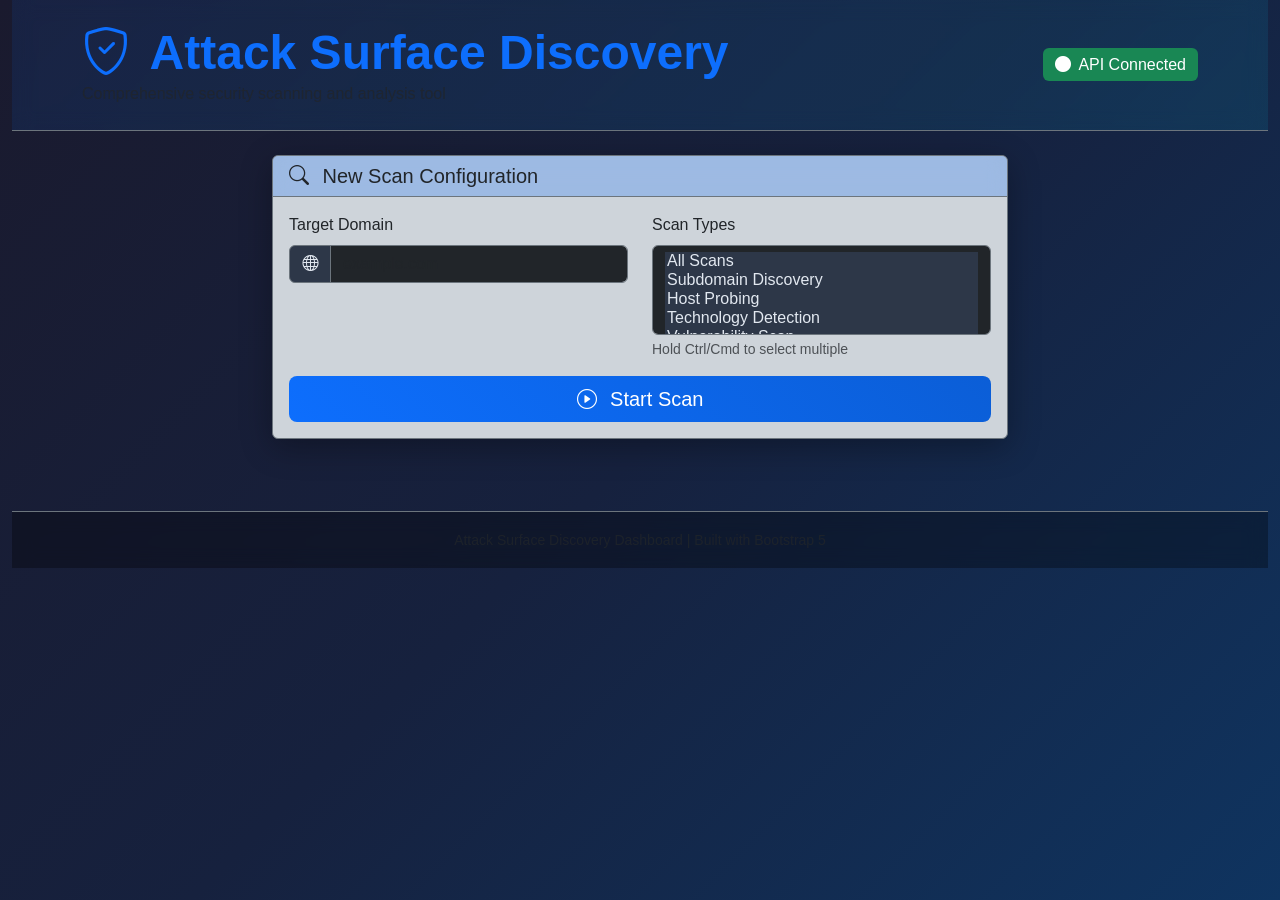
<file: index.html>
<!DOCTYPE html>
<html lang="en">
<head>
    <meta charset="UTF-8">
    <meta name="viewport" content="width=device-width, initial-scale=1.0">
    <title>Attack Surface Discovery Dashboard</title>
    <link href="https://cdn.jsdelivr.net/npm/bootstrap@5.3.0/dist/css/bootstrap.min.css" rel="stylesheet">
    <link href="https://cdn.jsdelivr.net/npm/bootstrap-icons@1.10.0/font/bootstrap-icons.css" rel="stylesheet">
    <link href="styles.css" rel="stylesheet">
</head>
<body class="bg-dark text-light">
    <div class="container-fluid">
        <!-- Header -->
        <header class="py-4 border-bottom border-secondary">
            <div class="container">
                <div class="row align-items-center">
                    <div class="col-md-8">
                        <h1 class="display-5 fw-bold text-primary mb-0">
                            <i class="bi bi-shield-check me-2"></i>
                            Attack Surface Discovery
                        </h1>
                        <p class="text-muted mb-0">Comprehensive security scanning and analysis tool</p>
                    </div>
                    <div class="col-md-4 text-end">
                        <div class="badge bg-success fs-6">
                            <i class="bi bi-circle-fill me-1"></i>
                            API Connected
                        </div>
                    </div>
                </div>
            </div>
        </header>

        <!-- Main Content -->
        <main class="container py-4">
            <!-- Scan Form -->
            <div class="row justify-content-center">
                <div class="col-lg-8">
                    <div class="card bg-dark-subtle border-secondary">
                        <div class="card-header bg-primary bg-opacity-25 border-secondary">
                            <h5 class="mb-0">
                                <i class="bi bi-search me-2"></i>
                                New Scan Configuration
                            </h5>
                        </div>
                        <div class="card-body">
                            <form id="scanForm">
                                <div class="row">
                                    <div class="col-md-6 mb-3">
                                        <label for="domain" class="form-label">Target Domain</label>
                                        <div class="input-group">
                                            <span class="input-group-text bg-dark border-secondary">
                                                <i class="bi bi-globe"></i>
                                            </span>
                                            <input type="text" class="form-control bg-dark border-secondary text-light" 
                                                   id="domain" placeholder="example.com" required>
                                        </div>
                                    </div>
                                    <div class="col-md-6 mb-3">
                                        <label for="scanTypes" class="form-label">Scan Types</label>
                                        <select class="form-select bg-dark border-secondary text-light" id="scanTypes" multiple>
                                            <option value="all">All Scans</option>
                                            <option value="subdomain">Subdomain Discovery</option>
                                            <option value="probe">Host Probing</option>
                                            <option value="techdetect">Technology Detection</option>
                                            <option value="vulnscan">Vulnerability Scan</option>
                                        </select>
                                        <div class="form-text text-muted">Hold Ctrl/Cmd to select multiple</div>
                                    </div>
                                </div>
                                <div class="d-grid">
                                    <button type="submit" class="btn btn-primary btn-lg" id="scanBtn">
                                        <i class="bi bi-play-circle me-2"></i>
                                        Start Scan
                                    </button>
                                </div>
                            </form>
                        </div>
                    </div>
                </div>
            </div>

            <!-- Loading Spinner -->
            <div id="loadingSpinner" class="text-center py-5" style="display: none;">
                <div class="spinner-border text-primary" role="status" style="width: 3rem; height: 3rem;">
                    <span class="visually-hidden">Loading...</span>
                </div>
                <h4 class="mt-3 text-primary">Scanning in Progress...</h4>
                <p class="text-muted">This may take a few minutes depending on the scope</p>
            </div>

            <!-- Results Section -->
            <div id="resultsSection" style="display: none;">
                <div class="row">
                    <div class="col-12">
                        <h2 class="mb-4">
                            <i class="bi bi-clipboard-data me-2"></i>
                            Scan Results
                        </h2>
                    </div>
                </div>

                <!-- Summary Cards -->
                <div class="row mb-4" id="summaryCards">
                    <!-- Summary cards will be dynamically generated -->
                </div>

                <!-- Detailed Results -->
                <div class="row">
                    <!-- Subdomains -->
                    <div class="col-lg-6 mb-4">
                        <div class="card bg-dark-subtle border-secondary h-100">
                            <div class="card-header bg-info bg-opacity-25 border-secondary">
                                <h5 class="mb-0">
                                    <i class="bi bi-diagram-3 me-2"></i>
                                    Subdomains
                                </h5>
                            </div>
                            <div class="card-body">
                                <div id="subdomainsContent">
                                    <div class="text-center text-muted">
                                        <i class="bi bi-hourglass-split fs-1"></i>
                                        <p>Waiting for scan results...</p>
                                    </div>
                                </div>
                            </div>
                        </div>
                    </div>

                    <!-- Live Hosts -->
                    <div class="col-lg-6 mb-4">
                        <div class="card bg-dark-subtle border-secondary h-100">
                            <div class="card-header bg-success bg-opacity-25 border-secondary">
                                <h5 class="mb-0">
                                    <i class="bi bi-hdd-network me-2"></i>
                                    Live Hosts
                                </h5>
                            </div>
                            <div class="card-body">
                                <div id="liveHostsContent">
                                    <div class="text-center text-muted">
                                        <i class="bi bi-hourglass-split fs-1"></i>
                                        <p>Waiting for scan results...</p>
                                    </div>
                                </div>
                            </div>
                        </div>
                    </div>

                    <!-- Technologies -->
                    <div class="col-lg-6 mb-4">
                        <div class="card bg-dark-subtle border-secondary h-100">
                            <div class="card-header bg-warning bg-opacity-25 border-secondary">
                                <h5 class="mb-0">
                                    <i class="bi bi-gear me-2"></i>
                                    Technologies
                                </h5>
                            </div>
                            <div class="card-body">
                                <div id="technologiesContent">
                                    <div class="text-center text-muted">
                                        <i class="bi bi-hourglass-split fs-1"></i>
                                        <p>Waiting for scan results...</p>
                                    </div>
                                </div>
                            </div>
                        </div>
                    </div>

                    <!-- Vulnerabilities -->
                    <div class="col-lg-6 mb-4">
                        <div class="card bg-dark-subtle border-secondary h-100">
                            <div class="card-header bg-danger bg-opacity-25 border-secondary">
                                <h5 class="mb-0">
                                    <i class="bi bi-exclamation-triangle me-2"></i>
                                    Vulnerabilities
                                </h5>
                            </div>
                            <div class="card-body">
                                <div id="vulnerabilitiesContent">
                                    <div class="text-center text-muted">
                                        <i class="bi bi-hourglass-split fs-1"></i>
                                        <p>Waiting for scan results...</p>
                                    </div>
                                </div>
                            </div>
                        </div>
                    </div>
                </div>

                <!-- Raw JSON Output -->
                <div class="row">
                    <div class="col-12">
                        <div class="card bg-dark-subtle border-secondary">
                            <div class="card-header bg-secondary bg-opacity-25 border-secondary">
                                <h5 class="mb-0">
                                    <i class="bi bi-code-slash me-2"></i>
                                    Raw JSON Output
                                    <button class="btn btn-sm btn-outline-secondary float-end" type="button" 
                                            data-bs-toggle="collapse" data-bs-target="#jsonOutput">
                                        <i class="bi bi-chevron-down"></i>
                                    </button>
                                </h5>
                            </div>
                            <div class="collapse" id="jsonOutput">
                                <div class="card-body">
                                    <pre id="rawJson" class="bg-dark text-success border border-secondary rounded p-3" style="max-height: 400px; overflow-y: auto;"></pre>
                                </div>
                            </div>
                        </div>
                    </div>
                </div>
            </div>
        </main>

        <!-- Footer -->
        <footer class="py-3 border-top border-secondary mt-5">
            <div class="container text-center text-muted">
                <small>Attack Surface Discovery Dashboard | Built with Bootstrap 5</small>
            </div>
        </footer>
    </div>

    <script src="https://cdn.jsdelivr.net/npm/bootstrap@5.3.0/dist/js/bootstrap.bundle.min.js"></script>
    <script src="script.js"></script>
</body>
</html>
</file>
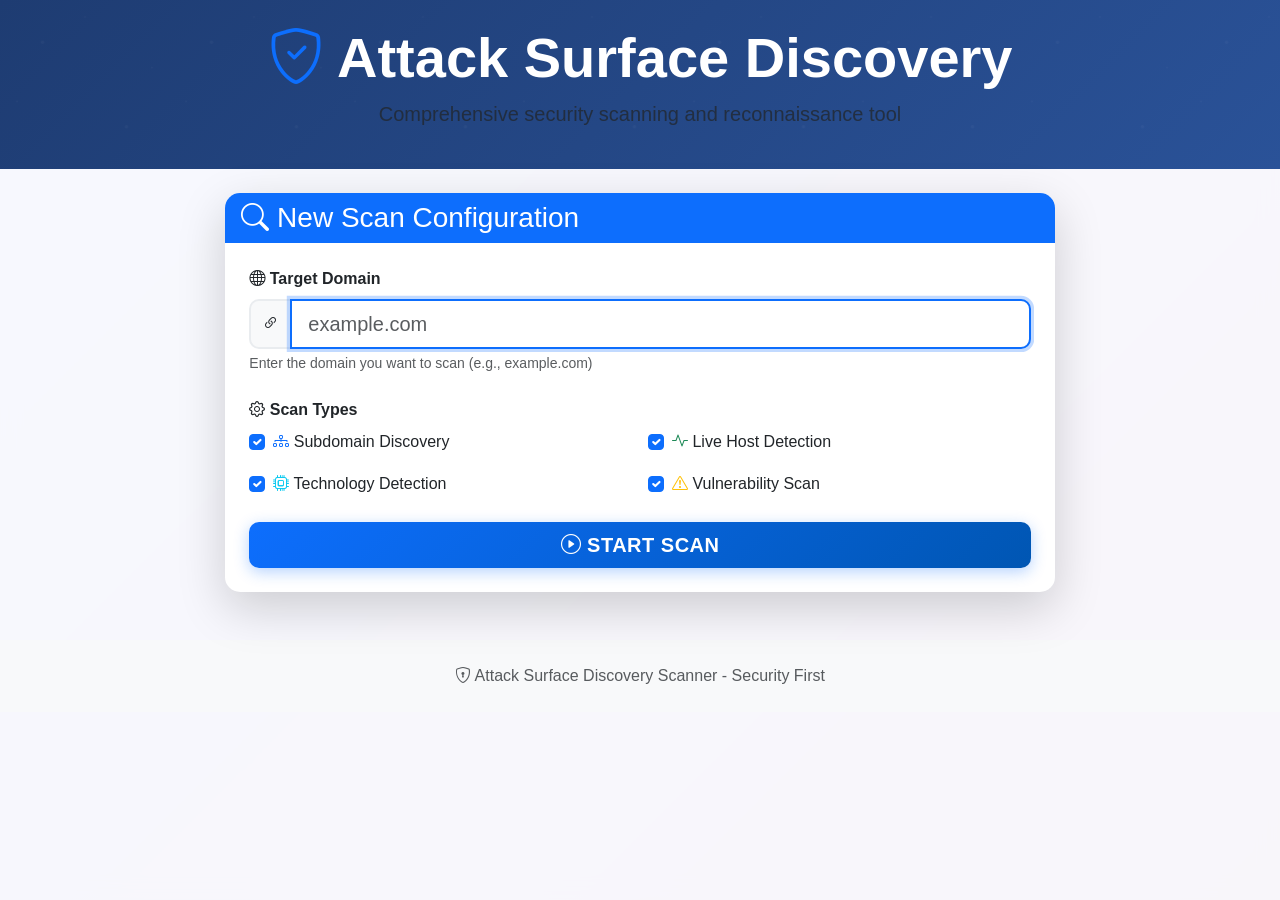
<file: templates/index.html>
<!DOCTYPE html>
<html lang="en">
<head>
    <meta charset="UTF-8">
    <meta name="viewport" content="width=device-width, initial-scale=1.0">
    <title>Attack Surface Discovery Scanner</title>
    
    <!-- Bootstrap CSS -->
    <link href="https://cdn.jsdelivr.net/npm/bootstrap@5.3.0/dist/css/bootstrap.min.css" rel="stylesheet">
    <!-- Bootstrap Icons -->
    <link href="https://cdn.jsdelivr.net/npm/bootstrap-icons@1.10.0/font/bootstrap-icons.css" rel="stylesheet">
    <!-- Custom CSS -->
    <link href="/static/style.css" rel="stylesheet">
</head>
<body>
    <div class="container-fluid">
        <!-- Header -->
        <header class="row py-4 bg-dark text-white">
            <div class="col-12 text-center">
                <h1 class="display-4 fw-bold">
                    <i class="bi bi-shield-check text-primary"></i>
                    Attack Surface Discovery
                </h1>
                <p class="lead text-muted">Comprehensive security scanning and reconnaissance tool</p>
            </div>
        </header>

        <!-- Main Content -->
        <main class="row mt-4">
            <div class="col-lg-8 mx-auto">
                <!-- Scan Form Card -->
                <div class="card shadow-lg border-0">
                    <div class="card-header bg-primary text-white">
                        <h3 class="card-title mb-0">
                            <i class="bi bi-search"></i>
                            New Scan Configuration
                        </h3>
                    </div>
                    <div class="card-body p-4">
                        <form id="scanForm">
                            <!-- Domain Input -->
                            <div class="mb-4">
                                <label for="domain" class="form-label fw-bold">
                                    <i class="bi bi-globe"></i>
                                    Target Domain
                                </label>
                                <div class="input-group">
                                    <span class="input-group-text">
                                        <i class="bi bi-link-45deg"></i>
                                    </span>
                                    <input 
                                        type="text" 
                                        class="form-control form-control-lg" 
                                        id="domain" 
                                        name="domain" 
                                        placeholder="example.com"
                                        required
                                    >
                                </div>
                                <div class="form-text">
                                    Enter the domain you want to scan (e.g., example.com)
                                </div>
                            </div>

                            <!-- Scan Types -->
                            <div class="mb-4">
                                <label class="form-label fw-bold">
                                    <i class="bi bi-gear"></i>
                                    Scan Types
                                </label>
                                <div class="row g-3">
                                    <div class="col-md-6">
                                        <div class="form-check">
                                            <input class="form-check-input" type="checkbox" id="subdomain" name="scans" value="subdomain" checked>
                                            <label class="form-check-label" for="subdomain">
                                                <i class="bi bi-diagram-3 text-primary"></i>
                                                Subdomain Discovery
                                            </label>
                                        </div>
                                    </div>
                                    <div class="col-md-6">
                                        <div class="form-check">
                                            <input class="form-check-input" type="checkbox" id="probe" name="scans" value="probe" checked>
                                            <label class="form-check-label" for="probe">
                                                <i class="bi bi-activity text-success"></i>
                                                Live Host Detection
                                            </label>
                                        </div>
                                    </div>
                                    <div class="col-md-6">
                                        <div class="form-check">
                                            <input class="form-check-input" type="checkbox" id="techdetect" name="scans" value="techdetect" checked>
                                            <label class="form-check-label" for="techdetect">
                                                <i class="bi bi-cpu text-info"></i>
                                                Technology Detection
                                            </label>
                                        </div>
                                    </div>
                                    <div class="col-md-6">
                                        <div class="form-check">
                                            <input class="form-check-input" type="checkbox" id="vulnscan" name="scans" value="vulnscan" checked>
                                            <label class="form-check-label" for="vulnscan">
                                                <i class="bi bi-exclamation-triangle text-warning"></i>
                                                Vulnerability Scan
                                            </label>
                                        </div>
                                    </div>
                                </div>
                            </div>

                            <!-- Submit Button -->
                            <div class="d-grid">
                                <button type="submit" class="btn btn-primary btn-lg" id="scanBtn">
                                    <i class="bi bi-play-circle"></i>
                                    Start Scan
                                </button>
                            </div>
                        </form>
                    </div>
                </div>

                <!-- Loading Indicator -->
                <div id="loadingIndicator" class="card shadow-lg border-0 mt-4 d-none">
                    <div class="card-body text-center p-5">
                        <div class="spinner-border text-primary mb-3" role="status">
                            <span class="visually-hidden">Loading...</span>
                        </div>
                        <h4 class="text-primary">Scanning in Progress</h4>
                        <p class="text-muted">This may take several minutes depending on the scan scope...</p>
                        <div class="progress mt-3">
                            <div class="progress-bar progress-bar-striped progress-bar-animated" 
                                 role="progressbar" 
                                 style="width: 100%"></div>
                        </div>
                    </div>
                </div>

                <!-- Results Section -->
                <div id="resultsSection" class="mt-4 d-none">
                    <!-- Results Header -->
                    <div class="card shadow-lg border-0 mb-4">
                        <div class="card-header bg-success text-white">
                            <h3 class="card-title mb-0">
                                <i class="bi bi-check-circle"></i>
                                Scan Results
                            </h3>
                        </div>
                        <div class="card-body">
                            <div class="row">
                                <div class="col-md-3 text-center">
                                    <div class="result-stat">
                                        <h2 id="subdomainCount" class="text-primary">0</h2>
                                        <p class="text-muted">Subdomains</p>
                                    </div>
                                </div>
                                <div class="col-md-3 text-center">
                                    <div class="result-stat">
                                        <h2 id="liveHostCount" class="text-success">0</h2>
                                        <p class="text-muted">Live Hosts</p>
                                    </div>
                                </div>
                                <div class="col-md-3 text-center">
                                    <div class="result-stat">
                                        <h2 id="techCount" class="text-info">0</h2>
                                        <p class="text-muted">Technologies</p>
                                    </div>
                                </div>
                                <div class="col-md-3 text-center">
                                    <div class="result-stat">
                                        <h2 id="vulnCount" class="text-warning">0</h2>
                                        <p class="text-muted">Vulnerabilities</p>
                                    </div>
                                </div>
                            </div>
                        </div>
                    </div>

                    <!-- Detailed Results -->
                    <div id="detailedResults"></div>
                </div>

                <!-- Error Section -->
                <div id="errorSection" class="card shadow-lg border-0 mt-4 d-none">
                    <div class="card-header bg-danger text-white">
                        <h3 class="card-title mb-0">
                            <i class="bi bi-exclamation-triangle"></i>
                            Error
                        </h3>
                    </div>
                    <div class="card-body">
                        <div id="errorMessage" class="alert alert-danger mb-0"></div>
                    </div>
                </div>
            </div>
        </main>

        <!-- Footer -->
        <footer class="row mt-5 py-4 bg-light">
            <div class="col-12 text-center">
                <p class="text-muted mb-0">
                    <i class="bi bi-shield-lock"></i>
                    Attack Surface Discovery Scanner - Security First
                </p>
            </div>
        </footer>
    </div>

    <!-- Bootstrap JS -->
    <script src="https://cdn.jsdelivr.net/npm/bootstrap@5.3.0/dist/js/bootstrap.bundle.min.js"></script>
    <!-- Custom JS -->
    <script src="/static/script.js"></script>
</body>
</html>
</file>
<file: styles.css>
/* Custom Dark Theme Styles */
:root {
    --bs-primary: #0d6efd;
    --bs-secondary: #6c757d;
    --bs-success: #198754;
    --bs-info: #0dcaf0;
    --bs-warning: #ffc107;
    --bs-danger: #dc3545;
    --bs-dark: #212529;
    --bs-light: #f8f9fa;
}

body {
    background: linear-gradient(135deg, #1a1a2e 0%, #16213e 50%, #0f3460 100%);
    min-height: 100vh;
    font-family: 'Segoe UI', Tahoma, Geneva, Verdana, sans-serif;
}

/* Custom scrollbar */
::-webkit-scrollbar {
    width: 8px;
}

::-webkit-scrollbar-track {
    background: #2d3748;
}

::-webkit-scrollbar-thumb {
    background: #4a5568;
    border-radius: 4px;
}

::-webkit-scrollbar-thumb:hover {
    background: #718096;
}

/* Card enhancements */
.card {
    backdrop-filter: blur(10px);
    box-shadow: 0 8px 32px rgba(0, 0, 0, 0.3);
    transition: transform 0.2s ease, box-shadow 0.2s ease;
}

.card:hover {
    transform: translateY(-2px);
    box-shadow: 0 12px 40px rgba(0, 0, 0, 0.4);
}

.card-header {
    backdrop-filter: blur(10px);
}

/* Form enhancements */
.form-control, .form-select {
    transition: all 0.2s ease;
}

.form-control:focus, .form-select:focus {
    box-shadow: 0 0 0 0.25rem rgba(13, 110, 253, 0.25);
    border-color: #0d6efd;
}

/* Button enhancements */
.btn {
    transition: all 0.2s ease;
    font-weight: 500;
}

.btn:hover {
    transform: translateY(-1px);
    box-shadow: 0 4px 12px rgba(0, 0, 0, 0.3);
}

.btn-primary {
    background: linear-gradient(45deg, #0d6efd, #0b5ed7);
    border: none;
}

.btn-primary:hover {
    background: linear-gradient(45deg, #0b5ed7, #0a58ca);
}

/* Loading animation */
.spinner-border {
    animation: spin 1s linear infinite;
}

@keyframes spin {
    0% { transform: rotate(0deg); }
    100% { transform: rotate(360deg); }
}

/* Results styling */
.result-item {
    background: rgba(255, 255, 255, 0.05);
    border: 1px solid rgba(255, 255, 255, 0.1);
    border-radius: 8px;
    padding: 12px;
    margin-bottom: 8px;
    transition: all 0.2s ease;
}

.result-item:hover {
    background: rgba(255, 255, 255, 0.08);
    border-color: rgba(255, 255, 255, 0.2);
}

.result-item.success {
    border-left: 4px solid var(--bs-success);
}

.result-item.warning {
    border-left: 4px solid var(--bs-warning);
}

.result-item.danger {
    border-left: 4px solid var(--bs-danger);
}

.result-item.info {
    border-left: 4px solid var(--bs-info);
}

/* Summary cards */
.summary-card {
    background: linear-gradient(135deg, rgba(255, 255, 255, 0.1) 0%, rgba(255, 255, 255, 0.05) 100%);
    border: 1px solid rgba(255, 255, 255, 0.1);
    border-radius: 12px;
    padding: 20px;
    text-align: center;
    transition: all 0.3s ease;
}

.summary-card:hover {
    transform: translateY(-5px);
    box-shadow: 0 10px 30px rgba(0, 0, 0, 0.3);
}

.summary-card .number {
    font-size: 2.5rem;
    font-weight: bold;
    margin-bottom: 8px;
}

.summary-card .label {
    font-size: 0.9rem;
    opacity: 0.8;
    text-transform: uppercase;
    letter-spacing: 1px;
}

/* Badge enhancements */
.badge {
    font-weight: 500;
    padding: 0.5em 0.75em;
}

/* Alert styling */
.alert {
    border: none;
    border-radius: 8px;
    backdrop-filter: blur(10px);
}

.alert-success {
    background: rgba(25, 135, 84, 0.2);
    color: #75b798;
}

.alert-warning {
    background: rgba(255, 193, 7, 0.2);
    color: #ffc107;
}

.alert-danger {
    background: rgba(220, 53, 69, 0.2);
    color: #f5c2c7;
}

.alert-info {
    background: rgba(13, 202, 240, 0.2);
    color: #9eeaf9;
}

/* JSON output styling */
#rawJson {
    font-family: 'Courier New', monospace;
    font-size: 0.85rem;
    line-height: 1.4;
    background: #1a1a1a !important;
    border: 1px solid #333 !important;
}

/* Responsive adjustments */
@media (max-width: 768px) {
    .display-5 {
        font-size: 2rem;
    }
    
    .summary-card .number {
        font-size: 2rem;
    }
    
    .card-body {
        padding: 1rem;
    }
}

/* Animation for results appearance */
.fade-in {
    animation: fadeIn 0.5s ease-in;
}

@keyframes fadeIn {
    from {
        opacity: 0;
        transform: translateY(20px);
    }
    to {
        opacity: 1;
        transform: translateY(0);
    }
}

/* Custom select styling */
.form-select option {
    background-color: #2d3748;
    color: #e2e8f0;
}

.form-select option:hover {
    background-color: #4a5568;
}

/* Input group styling */
.input-group-text {
    background-color: #2d3748 !important;
    border-color: #6c757d !important;
    color: #e2e8f0 !important;
}

/* Header gradient */
header {
    background: linear-gradient(135deg, rgba(13, 110, 253, 0.1) 0%, rgba(13, 202, 240, 0.1) 100%);
    backdrop-filter: blur(10px);
}

/* Footer styling */
footer {
    background: rgba(0, 0, 0, 0.3);
    backdrop-filter: blur(10px);
}
</file>
<file: static/style.css>
/* Custom Styles for Attack Surface Discovery Scanner */

:root {
    --primary-color: #0d6efd;
    --success-color: #198754;
    --warning-color: #ffc107;
    --danger-color: #dc3545;
    --info-color: #0dcaf0;
    --dark-color: #212529;
    --light-color: #f8f9fa;
}

body {
    font-family: 'Segoe UI', Tahoma, Geneva, Verdana, sans-serif;
    background: linear-gradient(135deg, #667eea 0%, #764ba2 100%);
    min-height: 100vh;
}

.container-fluid {
    background: rgba(255, 255, 255, 0.95);
    backdrop-filter: blur(10px);
    min-height: 100vh;
}

/* Header Styles */
header {
    background: linear-gradient(135deg, #1e3c72 0%, #2a5298 100%) !important;
    position: relative;
    overflow: hidden;
}

header::before {
    content: '';
    position: absolute;
    top: 0;
    left: 0;
    right: 0;
    bottom: 0;
    background: url('data:image/svg+xml,<svg xmlns="http://www.w3.org/2000/svg" viewBox="0 0 100 100"><defs><pattern id="grain" width="100" height="100" patternUnits="userSpaceOnUse"><circle cx="25" cy="25" r="1" fill="white" opacity="0.1"/><circle cx="75" cy="75" r="1" fill="white" opacity="0.1"/><circle cx="50" cy="10" r="0.5" fill="white" opacity="0.1"/><circle cx="10" cy="60" r="0.5" fill="white" opacity="0.1"/><circle cx="90" cy="40" r="0.5" fill="white" opacity="0.1"/></pattern></defs><rect width="100" height="100" fill="url(%23grain)"/></svg>');
    opacity: 0.3;
}

/* Card Styles */
.card {
    border-radius: 15px;
    transition: all 0.3s ease;
    border: none;
}

.card:hover {
    transform: translateY(-2px);
    box-shadow: 0 10px 30px rgba(0, 0, 0, 0.15) !important;
}

.card-header {
    border-radius: 15px 15px 0 0 !important;
    border: none;
    font-weight: 600;
}

/* Form Styles */
.form-control {
    border-radius: 10px;
    border: 2px solid #e9ecef;
    transition: all 0.3s ease;
}

.form-control:focus {
    border-color: var(--primary-color);
    box-shadow: 0 0 0 0.2rem rgba(13, 110, 253, 0.25);
}

.input-group-text {
    border-radius: 10px 0 0 10px;
    border: 2px solid #e9ecef;
    border-right: none;
    background-color: #f8f9fa;
}

.form-check-input:checked {
    background-color: var(--primary-color);
    border-color: var(--primary-color);
}

.form-check-label {
    cursor: pointer;
    transition: color 0.3s ease;
}

.form-check-label:hover {
    color: var(--primary-color);
}

/* Button Styles */
.btn {
    border-radius: 10px;
    font-weight: 600;
    text-transform: uppercase;
    letter-spacing: 0.5px;
    transition: all 0.3s ease;
    border: none;
}

.btn-primary {
    background: linear-gradient(135deg, var(--primary-color) 0%, #0056b3 100%);
    box-shadow: 0 4px 15px rgba(13, 110, 253, 0.3);
}

.btn-primary:hover {
    background: linear-gradient(135deg, #0056b3 0%, #004085 100%);
    transform: translateY(-2px);
    box-shadow: 0 6px 20px rgba(13, 110, 253, 0.4);
}

.btn:disabled {
    opacity: 0.7;
    transform: none !important;
}

/* Loading Indicator */
.spinner-border {
    width: 3rem;
    height: 3rem;
}

.progress {
    height: 8px;
    border-radius: 10px;
    background-color: #e9ecef;
}

.progress-bar {
    border-radius: 10px;
    background: linear-gradient(90deg, var(--primary-color) 0%, #0056b3 100%);
}

/* Results Styles */
.result-stat {
    padding: 1rem;
    border-radius: 10px;
    background: linear-gradient(135deg, #f8f9fa 0%, #e9ecef 100%);
    transition: all 0.3s ease;
}

.result-stat:hover {
    transform: translateY(-2px);
    box-shadow: 0 5px 15px rgba(0, 0, 0, 0.1);
}

.result-stat h2 {
    font-size: 2.5rem;
    font-weight: 700;
    margin-bottom: 0.5rem;
}

/* Result Cards */
.result-card {
    border-radius: 15px;
    margin-bottom: 1.5rem;
    border: none;
    box-shadow: 0 4px 15px rgba(0, 0, 0, 0.1);
}

.result-card .card-header {
    font-weight: 600;
    border-bottom: 1px solid rgba(0, 0, 0, 0.125);
}

/* List Styles */
.list-group-item {
    border: none;
    border-bottom: 1px solid #e9ecef;
    padding: 0.75rem 1rem;
    transition: all 0.3s ease;
}

.list-group-item:last-child {
    border-bottom: none;
}

.list-group-item:hover {
    background-color: #f8f9fa;
    transform: translateX(5px);
}

/* Badge Styles */
.badge {
    border-radius: 20px;
    padding: 0.5rem 1rem;
    font-weight: 500;
}

/* Alert Styles */
.alert {
    border-radius: 10px;
    border: none;
    font-weight: 500;
}

/* Responsive Design */
@media (max-width: 768px) {
    .display-4 {
        font-size: 2rem;
    }
    
    .card-body {
        padding: 1.5rem;
    }
    
    .result-stat h2 {
        font-size: 2rem;
    }
    
    .btn-lg {
        padding: 0.75rem 1.5rem;
        font-size: 1rem;
    }
}

@media (max-width: 576px) {
    .container-fluid {
        padding: 0;
    }
    
    header {
        padding: 2rem 1rem !important;
    }
    
    main {
        padding: 0 1rem;
    }
    
    .card-body {
        padding: 1rem;
    }
}

/* Animation Classes */
.fade-in {
    animation: fadeIn 0.5s ease-in;
}

@keyframes fadeIn {
    from {
        opacity: 0;
        transform: translateY(20px);
    }
    to {
        opacity: 1;
        transform: translateY(0);
    }
}

.slide-in {
    animation: slideIn 0.5s ease-out;
}

@keyframes slideIn {
    from {
        opacity: 0;
        transform: translateX(-20px);
    }
    to {
        opacity: 1;
        transform: translateX(0);
    }
}

/* Custom Scrollbar */
::-webkit-scrollbar {
    width: 8px;
}

::-webkit-scrollbar-track {
    background: #f1f1f1;
    border-radius: 10px;
}

::-webkit-scrollbar-thumb {
    background: var(--primary-color);
    border-radius: 10px;
}

::-webkit-scrollbar-thumb:hover {
    background: #0056b3;
}

/* Focus Styles for Accessibility */
.btn:focus,
.form-control:focus,
.form-check-input:focus {
    outline: none;
    box-shadow: 0 0 0 0.2rem rgba(13, 110, 253, 0.25);
}

/* Print Styles */
@media print {
    .btn,
    .form-control,
    #loadingIndicator {
        display: none !important;
    }
    
    .card {
        box-shadow: none !important;
        border: 1px solid #dee2e6 !important;
    }
}
</file>
